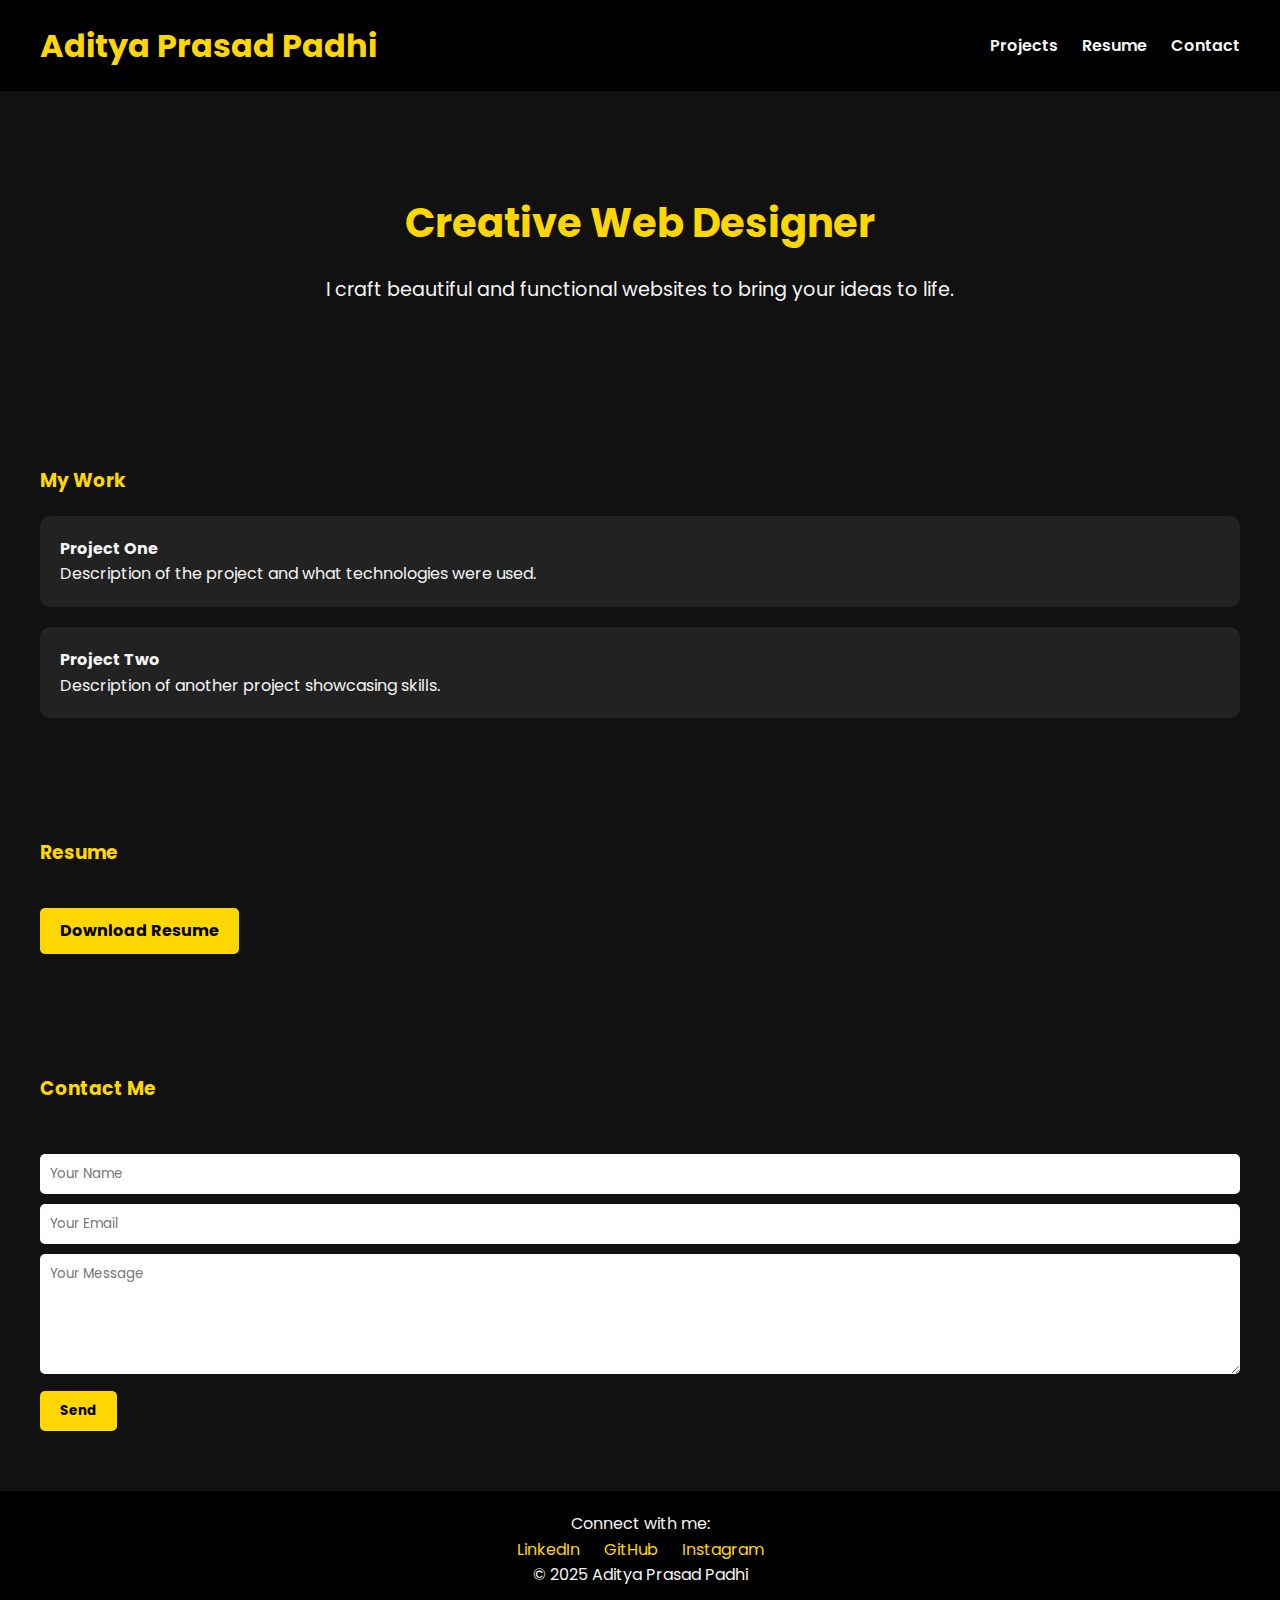
<file: aditya_portfolio.html>
<!DOCTYPE html><html lang="en">
<head>
  <meta charset="UTF-8" />
  <meta name="viewport" content="width=device-width, initial-scale=1.0" />
  <title>Aditya Prasad Padhi - Web Designer</title>
  <link href="https://fonts.googleapis.com/css2?family=Poppins:wght@400;600&display=swap" rel="stylesheet">
  <style>
    * {
      margin: 0;
      padding: 0;
      box-sizing: border-box;
      font-family: 'Poppins', sans-serif;
    }
    body {
      background-color: #111;
      color: #f5f5f5;
      line-height: 1.6;
    }
    header {
      background: #000;
      padding: 20px 40px;
      display: flex;
      justify-content: space-between;
      align-items: center;
    }
    header h1 {
      color: gold;
    }
    nav a {
      margin-left: 20px;
      text-decoration: none;
      color: #f5f5f5;
      font-weight: 600;
    }
    .hero {
      padding: 100px 40px;
      text-align: center;
    }
    .hero h2 {
      font-size: 2.5rem;
      color: gold;
    }
    .hero p {
      margin-top: 20px;
      font-size: 1.2rem;
    }
    .section {
      padding: 60px 40px;
    }
    .section h3 {
      color: gold;
      margin-bottom: 20px;
    }
    .projects, .contact {
      display: grid;
      gap: 20px;
    }
    .project-item {
      background: #222;
      padding: 20px;
      border-radius: 10px;
    }
    .resume-btn {
      display: inline-block;
      margin-top: 20px;
      background: gold;
      color: #000;
      padding: 10px 20px;
      border-radius: 5px;
      text-decoration: none;
      font-weight: bold;
    }
    form input, form textarea {
      width: 100%;
      padding: 10px;
      margin-top: 10px;
      border-radius: 5px;
      border: none;
    }
    form button {
      margin-top: 10px;
      padding: 10px 20px;
      background: gold;
      border: none;
      border-radius: 5px;
      font-weight: bold;
      cursor: pointer;
    }
    footer {
      padding: 20px 40px;
      text-align: center;
      background: #000;
    }
    footer a {
      margin: 0 10px;
      color: gold;
      text-decoration: none;
    }
  </style>
</head>
<body>
  <header>
    <h1>Aditya Prasad Padhi</h1>
    <nav>
      <a href="#projects">Projects</a>
      <a href="#resume">Resume</a>
      <a href="#contact">Contact</a>
    </nav>
  </header>  <section class="hero">
    <h2>Creative Web Designer</h2>
    <p>I craft beautiful and functional websites to bring your ideas to life.</p>
  </section>  <section id="projects" class="section">
    <h3>My Work</h3>
    <div class="projects">
      <div class="project-item">
        <h4>Project One</h4>
        <p>Description of the project and what technologies were used.</p>
      </div>
      <div class="project-item">
        <h4>Project Two</h4>
        <p>Description of another project showcasing skills.</p>
      </div>
    </div>
  </section>  <section id="resume" class="section">
    <h3>Resume</h3>
    <a class="resume-btn" href="resume.pdf" download>Download Resume</a>
  </section>  <section id="contact" class="section contact">
    <h3>Contact Me</h3>
    <form>
      <input type="text" placeholder="Your Name" required />
      <input type="email" placeholder="Your Email" required />
      <textarea placeholder="Your Message" rows="5" required></textarea>
      <button type="submit">Send</button>
    </form>
  </section>  <footer>
    <p>Connect with me:</p>
    <a href="#">LinkedIn</a>
    <a href="#">GitHub</a>
    <a href="#">Instagram</a>
    <p>&copy; 2025 Aditya Prasad Padhi</p>
  </footer>
</body>
</html>
</file>
